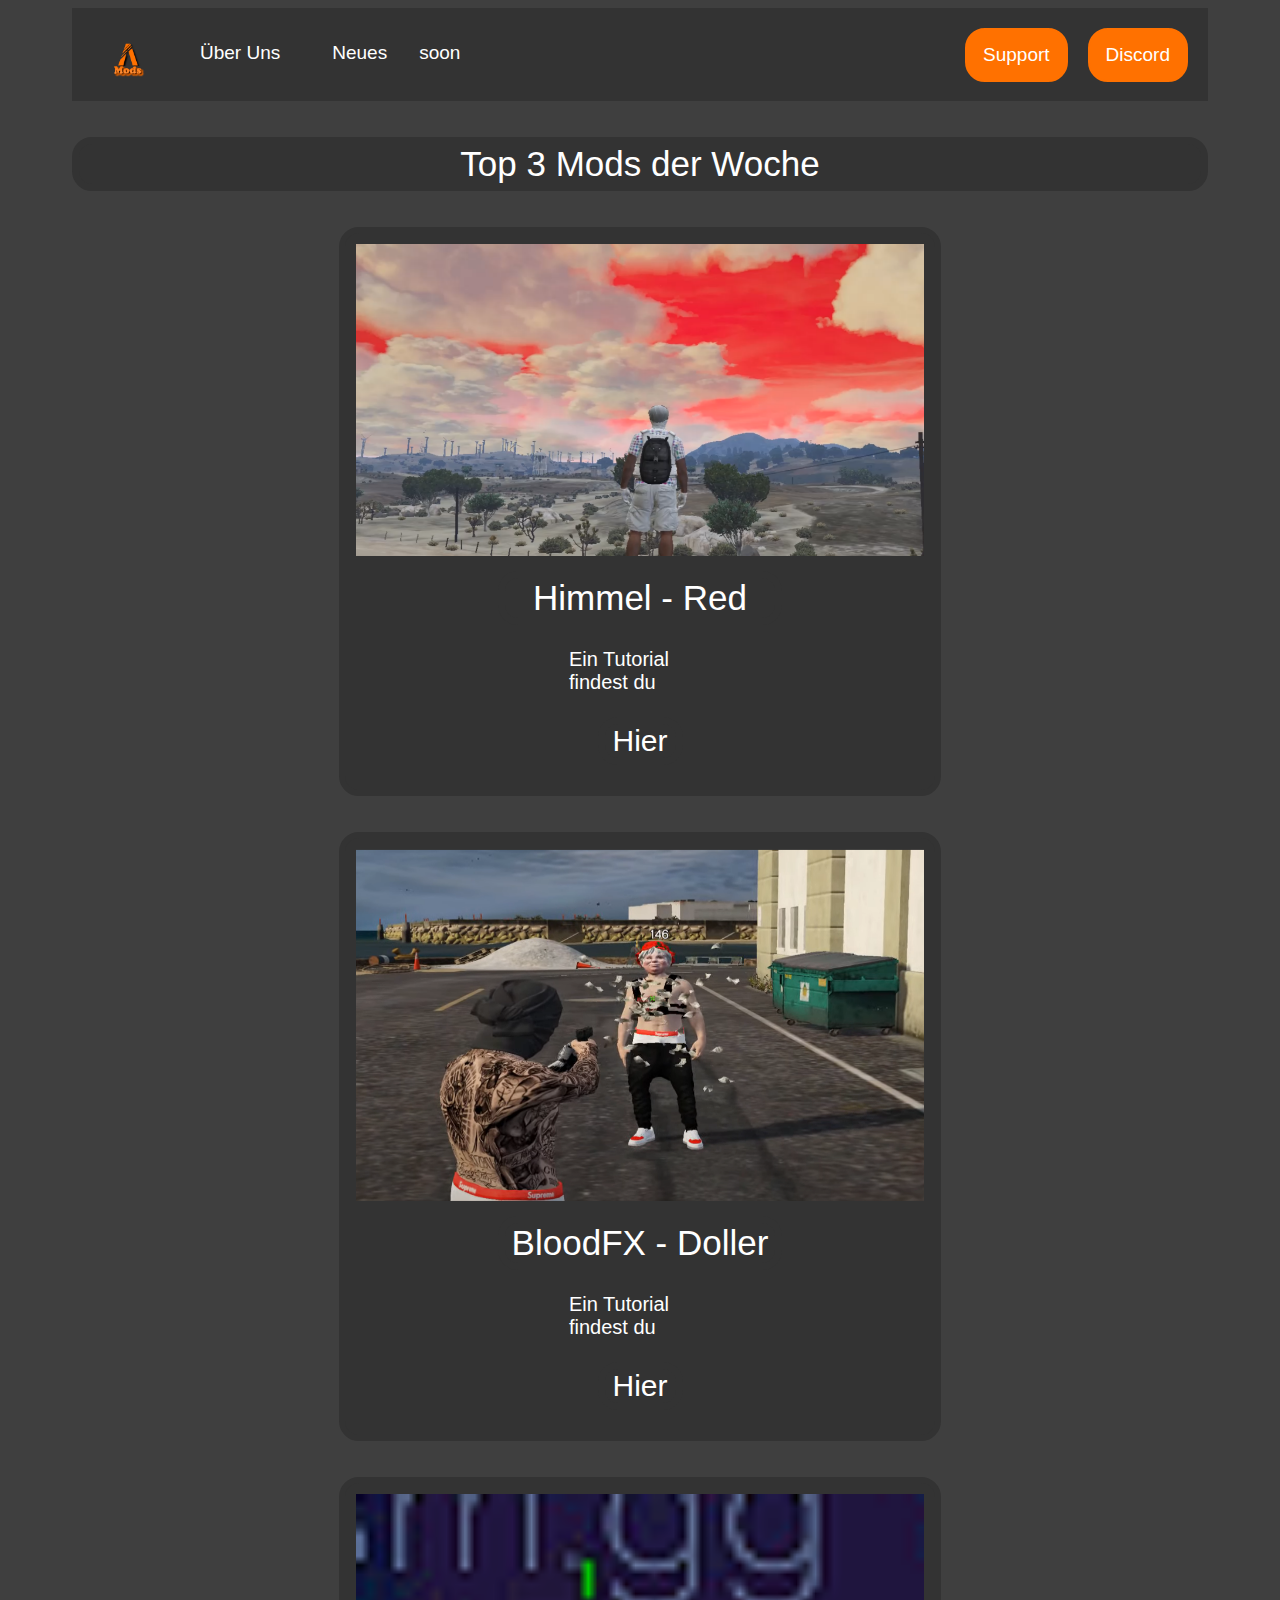
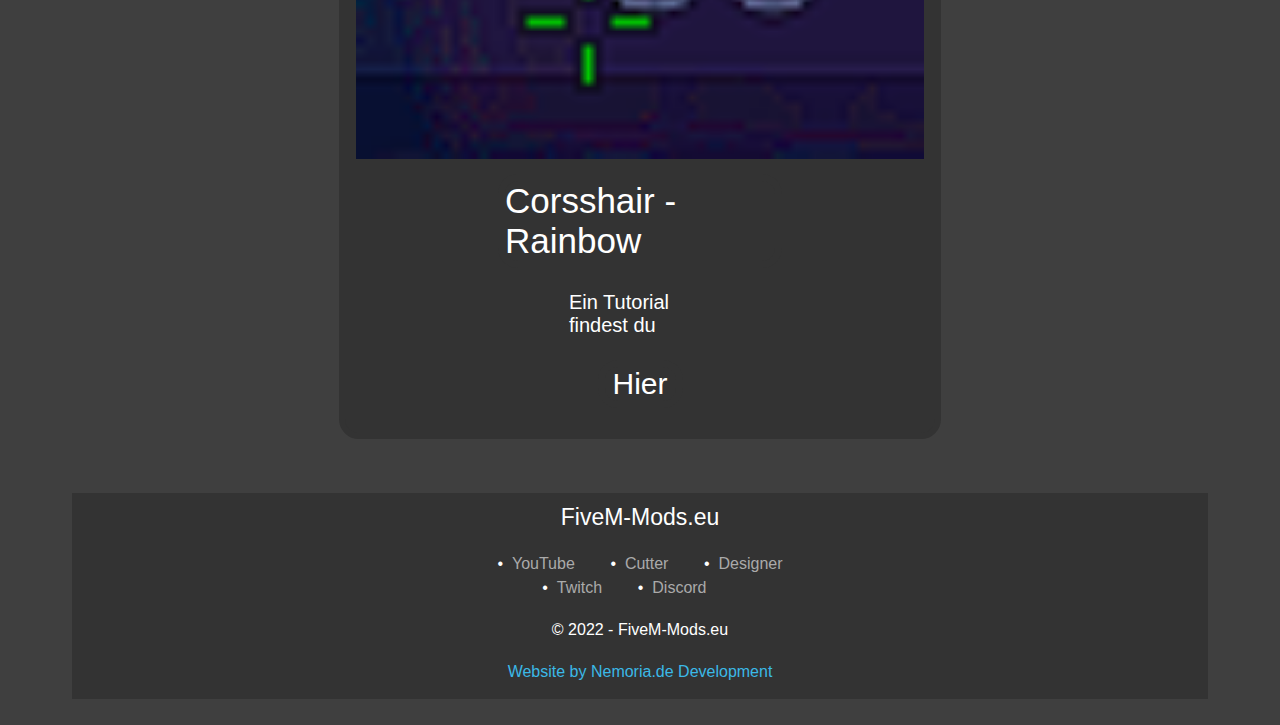
<file: index.html>
<!DOCTYPE html>
<html lang="en">
<head>
    <meta charset="UTF-8">
    <meta http-equiv="X-UA-Compatible" content="IE=edge">
    <meta name="viewport" content="width=device-width, initial-scale=1.0">
    <title>FiveM Mods</title>
    <link rel="stylesheet" href="css/style.css">
    <link rel="icon" type="image/x-icon" href="img/FMGPB.png">
</head>
<body>
    <div class="navbar">
        <a class="logo" href="https://FiveM-Mods.eu/index.html"><img src="img/FMGPB.png" alt="alternativer_text" class="bildnavebar" /></a>
        <a href="https://FiveM-Mods.eu/überuns.html" class="normal">Über Uns</a>
        <a href="https://FiveM-Mods.eu/neues.html" class="normal">Neues</a>
        
        <div class="dropdown">
          <button class="dropbtn">soon
            <i class="fa fa-caret-down"></i>
          </button>
          <div class="dropdown-content">
            <a href="#">soon</a>
          </div>
        </div>
        
        <a href="https://discord.gg/RwFbBjaJZ7" class="right">Discord</a>
        <a href="https://discord.gg/RwFbBjaJZ7" class="right">Support</a>
      </div>
        <div>
             &nbsp;
        </div>
        
             <div>
                 &nbsp;
            </div>
            

      <div class="überschrift">
        Top 3 Mods der Woche
      </div>
        <div>
            &nbsp;
        </div>
        <div>
          &nbsp;
     </div>

        <div class="container center">
          <img src="img/Himmel.png" alt="Avatar" class="image center" style="width:100%" >
          <div class="middle">
            <a class="textm" href="https://www.mediafire.com/file/epyhmvrv8jarmkz/mxntoz_red_niebo.rar/file">Downloaden</a>
          </div>
          <div class="text center">
            <div class="überschrift">
              Himmel - Red
            </div>
            <div>
               &nbsp;
             </div>
            <div class="center">
            Ein Tutorial findest du 
            <div>
              &nbsp;
            </div>
            <a href="https://youtu.be/JNnlXCn7m90" class="hier center">Hier</a>
            </div>
          </div>
        </div>
        <div>
          &nbsp;
        </div>
        <div>
          &nbsp;
        </div>
        <div class="container center">
          <img src="img/schow.png" alt="Avatar" class="image center" style="width:100%" >
          <div class="middle">
            <a class="textm" href="https://www.mediafire.com/file/q63b4onhzvjoanm/bloodfx.dat/file">Downloaden</a>
          </div>
          <div class="text center">
            <div class="überschrift">
              BloodFX - Doller
            </div>
            <div>
               &nbsp;
             </div>
            <div class="center">
            Ein Tutorial findest du 
            <div>
              &nbsp;
            </div>
            <a href="https://youtu.be/yq3MrpsPOTk" class="hier center">Hier</a>
            </div>
          </div>
        </div>
        <div>
          &nbsp;
        </div>
        <div>
          &nbsp;
        </div>
        
        <div class="container center">
          <img src="img/Crosshair9.png" alt="Avatar" class="image center" style="width:100%" >
          <div class="middle">
            <a class="textm" href="https://www.mediafire.com/file/08twy29aqqq5uk0/Reshade_Crosshair_1_2_1.zip/file">Downloaden</a>
          </div>
          <div class="text center">
            <div class="überschrift">
              Corsshair - Rainbow
            </div>
            <div>
               &nbsp;
             </div>
            <div class="center">
            Ein Tutorial findest du 
            <div>
              &nbsp;
            </div>
            <a href="https://www.youtube.com/watch?v=dG-yHOR5-_c&ab_channel=FiveM-Mods" class="hier center">Hier</a>
            </div>
          </div>
        </div>
        
        <div>
          &nbsp;
        </div>
        <div>
          &nbsp;
        </div>
        <div>
          &nbsp;
        </div>

        <div class="imp">
          <div class="imp2">
              FiveM-Mods.eu
          </div>
          <div>
            &nbsp;
          </div>
          <div class="imp4">
            • &nbsp; <a href="https://www.youtube.com/channel/UCOV16sP2iRMSHpQBcT8LYSQ/videos" class="imp3">YouTube</a>
          &nbsp; &nbsp; &nbsp; &nbsp; 
          • &nbsp; <a href="https://www.twitch.tv/zeyroxfnr__" class="imp3">Cutter</a>
          &nbsp; &nbsp; &nbsp; &nbsp; 
          • &nbsp; <a href="https://www.twitch.tv/soenke_0809" class="imp3">Designer</a>
          </div>
          
          <div class="imp4">
            • &nbsp; <a href="https://www.twitch.tv/vipex_gorg" class="imp3">Twitch</a>
           &nbsp; &nbsp; &nbsp; &nbsp; 
            • &nbsp; <a href="https://discord.gg/wvT6Kngq" class="imp3">Discord</a>
           &nbsp; &nbsp; &nbsp; &nbsp; 
            
           </div>
           <div>
            &nbsp;
          </div>
           <div class="imp4">
            © 2022 - FiveM-Mods.eu
           </div>
           <div>
            &nbsp;
          </div>
        
        <div class="imp5">
          Website by Nemoria.de Development
         </div>
         <div>
          &nbsp;
        </div>
         </div>
        <div>
          &nbsp;
        </div>

          
</body>
</html>
</file>
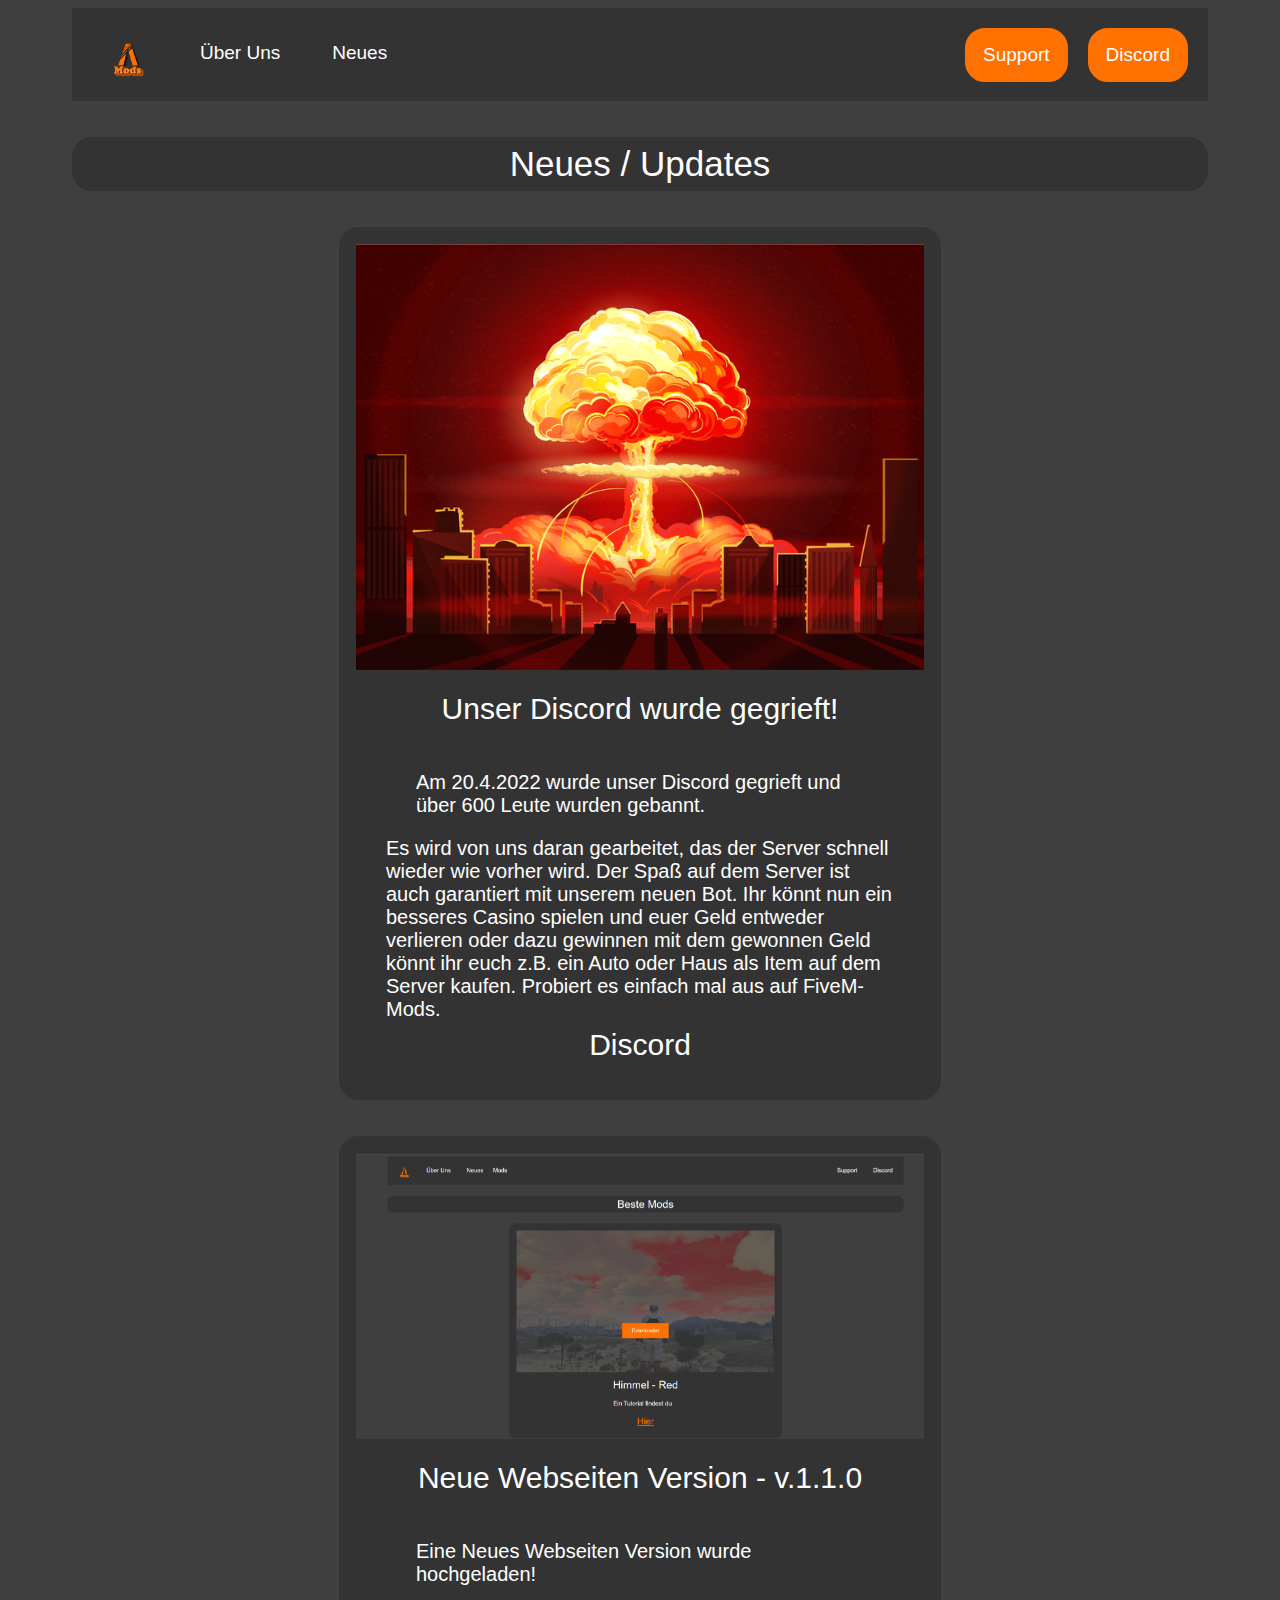
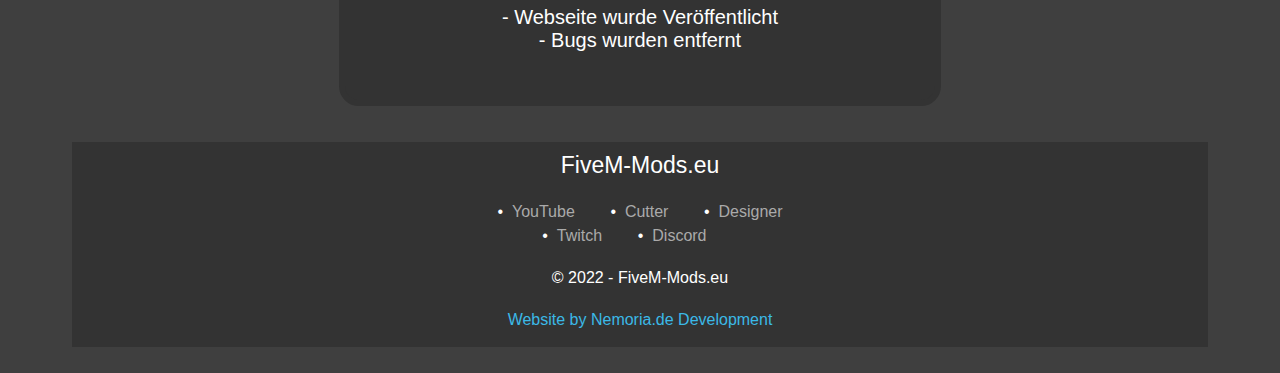
<file: neues.html>
<!DOCTYPE html>
<html lang="en">
<head>
    <meta charset="UTF-8">
    <meta http-equiv="X-UA-Compatible" content="IE=edge">
    <meta name="viewport" content="width=device-width, initial-scale=1.0">
    <title>FiveM Mods</title>
    <link rel="stylesheet" href="css/style.css">
    <link rel="icon" type="image/x-icon" href="img/FMGPB.png">
</head>
<body>
    <div class="navbar">
      <a class="logo" href="https://FiveM-Mods.eu/index.html"><img src="img/FMGPB.png" alt="alternativer_text" class="bildnavebar" /></a>
      <a href="https://FiveM-Mods.eu/überuns.html" class="normal">Über Uns</a>
      <a href="https://FiveM-Mods.eu/neues.html" class="normal">Neues</a>
        
    
        <a href="https://discord.gg/RwFbBjaJZ7" class="right">Discord</a>
        <a href="https://discord.gg/RwFbBjaJZ7" class="right">Support</a>
      </div>
        <div>
             &nbsp;
        </div>
             <div>
                 &nbsp;
            </div>
            

      <div class="überschrift">
        Neues / Updates
      </div>
        <div>
            &nbsp;
        </div>
        <div>
          &nbsp;
      </div>
        <div class="containerN center">
          <img src="img/Nuked.png" alt="Avatar" class="image center" style="width:100%" >
          <div class="middle">
            <a class="textm" href="https://www.mediafire.com/file/epyhmvrv8jarmkz/mxntoz_red_niebo.rar/file">Downloaden</a>
          </div>
          <div class="text">
            <div class="überschriftN">
              Unser Discord wurde gegrieft! 
            </div>
            <div>
               &nbsp;
             </div>
             
            <div class=" centerN text">
            Am 20.4.2022 wurde unser Discord gegrieft und über 600 Leute wurden gebannt. 
            </div>
          
            <div class="centerN">
              Es wird von uns daran gearbeitet, das der Server schnell wieder wie vorher wird. 
              Der Spaß auf dem Server ist auch garantiert mit unserem neuen Bot. Ihr könnt nun ein besseres 
              Casino spielen und euer Geld entweder verlieren oder dazu gewinnen mit dem gewonnen Geld könnt 
              ihr euch z.B. ein Auto oder Haus als Item auf dem Server kaufen. 
              Probiert es einfach mal aus auf FiveM-Mods. 
              
            </div>
            <a href="https://discord.gg/RwFbBjaJZ7" class="hier center">Discord</a>
            </div>
            </div>
        <div>
          &nbsp;
     </div>
     <div>
      &nbsp;
 </div>
          <div class="containerN center">
      <img src="img/2022-02-25 (2).png" alt="Avatar" class="image center" style="width:100%" >
      <div class="middle">
        <a class="textm" href="https://www.mediafire.com/file/epyhmvrv8jarmkz/mxntoz_red_niebo.rar/file">Downloaden</a>
      </div>
      <div class="text">
        <div class="überschriftN">
          Neue Webseiten Version - v.1.1.0
        </div>
        <div>
           &nbsp;
         </div>
         
        <div class=" centerN text">
        Eine Neues Webseiten Version wurde hochgeladen! 
        </div>
        <div class="centerN">
          - Webseite wurde Veröffentlicht <br>
        </div>  
        <div class="centerN">
          - Bugs wurden entfernt 
        </div>
        <div>
          &nbsp;
        </div>
        
      </div>
    </div>
    <div>
      &nbsp;
    </div>
    <div>
      &nbsp;
    </div>

    <div class="imp">
      <div class="imp2">
          FiveM-Mods.eu
      </div>
      <div>
        &nbsp;
      </div>
      <div class="imp4">
        • &nbsp; <a href="https://www.youtube.com/channel/UCOV16sP2iRMSHpQBcT8LYSQ/videos" class="imp3">YouTube</a>
      &nbsp; &nbsp; &nbsp; &nbsp; 
      • &nbsp; <a href="https://www.twitch.tv/zeyroxfnr__" class="imp3">Cutter</a>
      &nbsp; &nbsp; &nbsp; &nbsp; 
      • &nbsp; <a href="https://www.twitch.tv/soenke_0809" class="imp3">Designer</a>
      </div>
      
      <div class="imp4">
        • &nbsp; <a href="https://www.twitch.tv/vipex_gorg" class="imp3">Twitch</a>
       &nbsp; &nbsp; &nbsp; &nbsp; 
        • &nbsp; <a href="https://discord.gg/wvT6Kngq" class="imp3">Discord</a>
       &nbsp; &nbsp; &nbsp; &nbsp; 
        
       </div>
       <div>
        &nbsp;
      </div>
       <div class="imp4">
        © 2022 - FiveM-Mods.eu
       </div>
       <div>
        &nbsp;
      </div>
    
    <div class="imp5">
      Website by Nemoria.de Development
     </div>
     <div>
      &nbsp;
    </div>
     </div>
    <div>
      &nbsp;
    </div>
</body>
</html>
</file>
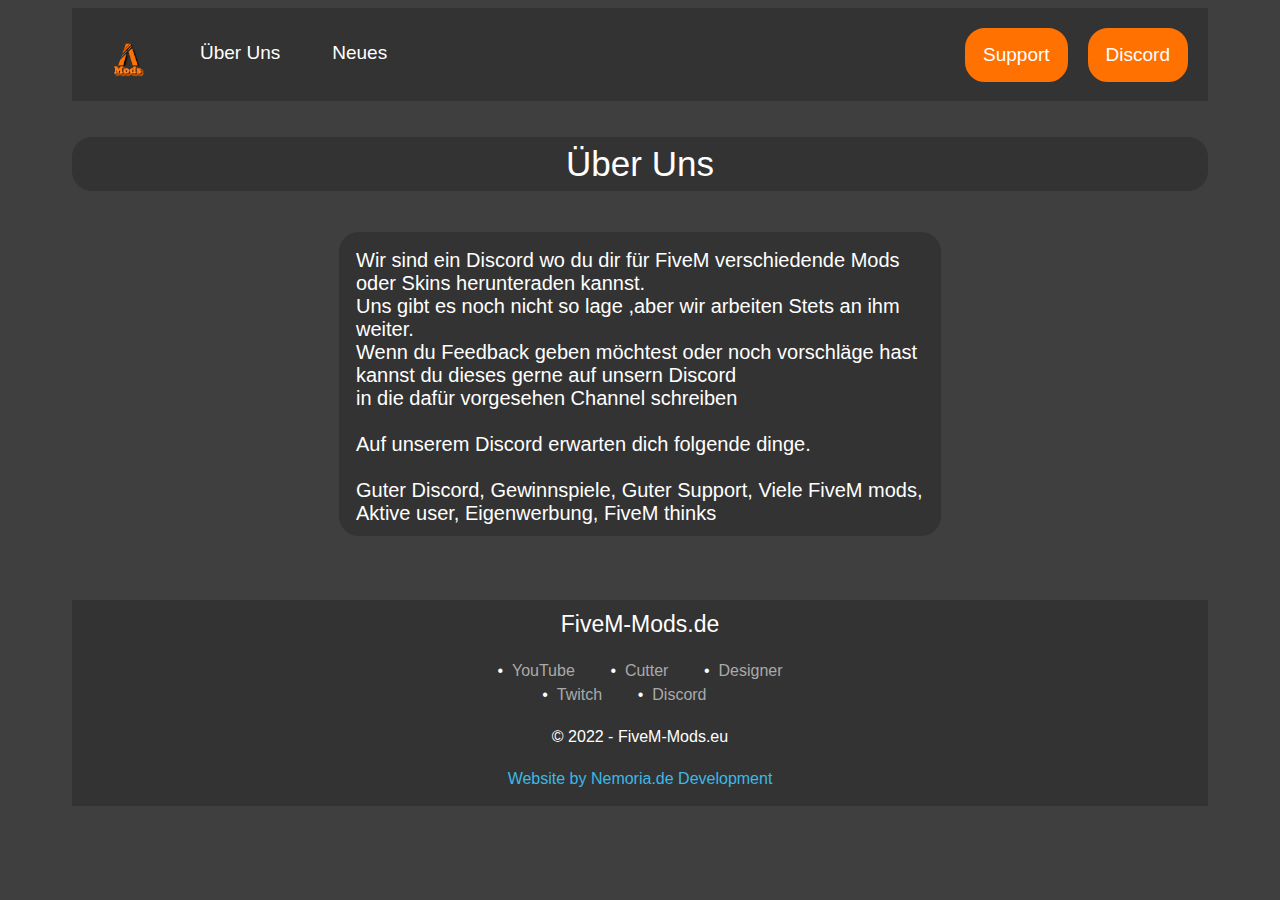
<file: überuns.html>
<!DOCTYPE html>
<html lang="en">
<head>
    <meta charset="UTF-8">
    <meta http-equiv="X-UA-Compatible" content="IE=edge">
    <meta name="viewport" content="width=device-width, initial-scale=1.0">
    <title>FiveM Mods</title>
    <link rel="stylesheet" href="css/style.css">
    <link rel="icon" type="image/x-icon" href="img/FMGPB.png">
</head>
<body>
    <div class="navbar">
      <a class="logo" href="https://FiveM-Mods.eu/index.html"><img src="img/FMGPB.png" alt="alternativer_text" class="bildnavebar" /></a>
      <a href="https://FiveM-Mods.eu/überuns.html" class="normal">Über Uns</a>
      <a href="https://FiveM-Mods.eu/neues.html" class="normal">Neues</a>
        
  
        <a href="https://discord.gg/RwFbBjaJZ7" class="right">Discord</a>
        <a href="https://discord.gg/RwFbBjaJZ7" class="right">Support</a>
      </div>
        <div>
             &nbsp;
        </div>
             <div>
                 &nbsp;
            </div>
            

      <div class="überschrift">
        Über Uns
      </div>
        <div>
            &nbsp;
        </div>
        <div>
          &nbsp;
     </div>
     <div class="">
        <div class=" center text container">
          <div class="">
            Wir sind ein Discord wo du dir für FiveM verschiedende Mods oder Skins herunteraden kannst. <br> 
           
            Uns gibt es noch nicht so lage ,aber wir arbeiten Stets an ihm weiter. <br>
       
            Wenn du Feedback geben möchtest oder noch vorschläge hast kannst du dieses gerne auf unsern Discord <br>
        
            in die dafür vorgesehen Channel schreiben
        </div>
        
        <div>
            &nbsp;
       </div>
        
            Auf unserem Discord erwarten dich folgende dinge.
        
        <div>
            &nbsp;
       </div>
        
             Guter Discord,  
             Gewinnspiele, 
             Guter Support, 
             Viele FiveM mods, 
             Aktive user, 
             Eigenwerbung, 
             FiveM thinks 
       
        </div>
          </div>
          <div>
            &nbsp;
          </div>
          <div>
            &nbsp;
          </div>
          <div>
            &nbsp;
          </div>
  
          <div class="imp">
            <div class="imp2">
                FiveM-Mods.de
            </div>
            <div>
              &nbsp;
            </div>
            <div class="imp4">
              • &nbsp; <a href="https://www.youtube.com/channel/UCOV16sP2iRMSHpQBcT8LYSQ/videos" class="imp3">YouTube</a>
            &nbsp; &nbsp; &nbsp; &nbsp; 
            • &nbsp; <a href="https://www.twitch.tv/zeyroxfnr__" class="imp3">Cutter</a>
            &nbsp; &nbsp; &nbsp; &nbsp; 
            • &nbsp; <a href="https://www.twitch.tv/soenke_0809" class="imp3">Designer</a>
            </div>
            
            <div class="imp4">
              • &nbsp; <a href="https://www.twitch.tv/vipex_gorg" class="imp3">Twitch</a>
             &nbsp; &nbsp; &nbsp; &nbsp; 
              • &nbsp; <a href="https://discord.gg/wvT6Kngq" class="imp3">Discord</a>
             &nbsp; &nbsp; &nbsp; &nbsp; 
              
             </div>
             <div>
              &nbsp;
            </div>
             <div class="imp4">
              © 2022 - FiveM-Mods.eu
             </div>
             <div>
              &nbsp;
            </div>
          
          <div class="imp5">
            Website by Nemoria.de Development
           </div>
           <div>
            &nbsp;
          </div>
           </div>
          <div>
            &nbsp;
          </div>
    
</body>
</html>
</file>
<file: css/style.css>
body{
    background-color: rgb(63, 63, 63);
    font-family: 'Open Sans', sans-serif;
    padding-left: 5%;
    padding-right: 5%;
}


.navbar {
    overflow: hidden;
    background-color: #333;
    font-family: Arial;
    padding-top: 20px;
    
  }
  .bildnavebar {
    width: 40px; 
    height: 40px;
}
  

  .navbar .normal {
    float: left;
    font-size: 19px;
    color: white;
    text-align: center;
    padding: 14px 16px;
    text-decoration: none;
    cursor: pointer;
    margin-left: 20px;
    
  }
  .logo {
    float: left;
    font-size: 19px;
    color: white;
    text-align: center;
    padding: 14px 16px;
    text-decoration: none;
    cursor: pointer;
    margin-left: 20px;
  }
  

  .dropdown {
    float: left;
    overflow: hidden;
  }
  

  .dropdown .dropbtn {
    font-size: 19px;
    border: none;
    outline: none;
    color: white;
    padding: 14px 16px;
    background-color: inherit;
    font-family: inherit; 
    margin: 0; 
  }
  
 
  .navbar .right:hover, .normal:hover, .dropdown:hover .dropbtn {
    background-color: #ff7100;
  }
  
 
  .dropdown-content {
    display: none;
    position: absolute;
    background-color: #333;
    border: #333;
    border-width: 7px;
      border-style: solid;
      border-radius: 20px;
    min-width: 160px;
    box-shadow: 0px 8px 16px 0px rgba(0,0,0,0.2);
    z-index: 1;
  }
  
 
  .dropdown-content a {
    float: none;
    color: white;
    padding: 12px 16px;
    text-decoration: none;
    display: block;
    text-align: left;
  }
  

  .dropdown-content a:hover {
    background-color:rgba(77, 77, 77, 0.651);
  }
  
 
  .dropdown:hover .dropdown-content {
    display: block;
  }
  .right {
      float: right;
    font-size: 19px;
    color: white;
    text-align: center;
    padding: 14px 16px;
    text-decoration: none;
    margin-right: 20px;
    background-color: #ff7100;
    border-color: #ff7100;
    border-width: 2px;
    border-style: solid;
    border-radius: 20px;
  }
  .text {
      color: white;
      background-color: #333;
      margin-bottom: 10px;
      margin-top: 5px;
      margin-left: 10px;
      margin-right: 10px;
      padding-bottom: 10px;
      padding-top: 10px;
      padding-left: 20px;
      padding-right: 20px;
      font-size: 20px;
  }
  .überschrift {
      justify-content: center;
      display: flex;
      font-size: 35px;
      color: white;
      border-color: #333;
      border-width: 7px;
      border-style: solid;
      border-radius: 20px;
      background-color: #333;
  }
  .center {
    justify-content: center;
    display: flex;
  }
  .container {
    border-color: #333;
      border-width: 6px;
      border-style: solid;
      border-radius: 20px;
      background-color: #333;
      position: relative;
      padding-left: 1%;
      padding-right: 1%;
      padding-top: 1%;
      padding-bottom: 5px;
  }
  .groß{
      font-size: 30px;
  }
 
  .image {
    opacity: 1;
    display: block;
    width: 70%;
    height: 50%;
    transition: .5s ease;
    backface-visibility: hidden;

  }
  .center {
    display: block;
    margin-left: auto;
    margin-right: auto;
    width: 50%;
  }
  
  .middle {
    transition: .5s ease;
    opacity: 0;
    position: absolute;
    top: 50%;
    left: 50%;
    transform: translate(-50%, -50%);
    -ms-transform: translate(-50%, -50%);
    text-align: center;
  }
  
  .container:hover .image {
    opacity: 0.3;
  }
  
  .container:hover .middle {
    opacity: 1;
  }
  
  .textm {
    background-color: #ff7100;
    color: white;
    font-size: 16px;
    padding: 16px 32px;
    text-decoration: none;
  }
  .hier {
    justify-content: center;
      display: flex;
      font-size: 30px;
      color: white;
      border-color: #333;
      border-width: 7px;
      border-style: solid;
      border-radius: 20px;
      background-color: #333;
      text-decoration: none;
  }
  .hier:hover {
    justify-content: center;
      display: flex;
      font-size: 30px;
      color: #ff7100;
      border-color: #333;
      border-width: 7px;
      border-style: solid;
      border-radius: 20px;
      background-color: #333;
      text-decoration: underline;
  }
.imp {
  background-color: #333;
  color:white;
  padding-left: 3%;
  padding-right: 3%;
  
}

.imp2 {
  color:white;
  padding-top: 1%;
  font-size: 23px;
  justify-content: center;
  display: flex; 
}
.imp3 {
  color:rgb(170, 170, 170);
  font-size: 16px;
  justify-content: center;
  display: flex; 
  text-decoration: none;
}
.imp3:hover {
  color:rgb(124, 124, 124);
  font-size: 16px;
  justify-content: center;
  display: flex; 
  text-decoration: none;
}
.imp4 {
  color:white;
  font-size: 16px;
  justify-content: center;
  display: flex; 
  text-decoration: none;
  padding-top: 6px;
}
.center1 {
  display: block;
  margin-left: 10%;
  margin-right: 10%;
  width: 50%;
}
.containerN {
  border-color: #333;
      border-width: 6px;
      border-style: solid;
      border-radius: 20px;
      background-color: #333;
      position: relative;
      padding-left: 1%;
      padding-right: 1%;
      padding-top: 1%;
      padding-bottom: 5px;
}
.überschriftN {
  justify-content: center;
  display: flex;
  font-size: 30px;
  color: white;
  border-color: #333;
  border-width: 7px;
  border-style: solid;
  border-radius: 20px;
  background-color: #333;
}

.centerN {
  justify-content: center;
  display: flex;
}
.neben {
  justify-content: space-between;
 
}
.containerW {
  border-color: #333;
      border-width: 1%;
      border-style: solid;
      border-radius: 20px;
      background-color: #333;
      position: relative;
      padding-top: 1%;
      padding-bottom: 0%;
}
.überschriftW {
  justify-content: center;
  display: flex;
  font-size: 30px;
  color: white;
  border-color: #333;
  border-width: 7px;
  border-style: solid;
  border-radius: 20px;
  background-color: #333;
}
.imp5 {
  color:#3bb9e7;
  font-size: 16px;
  justify-content: center;
  display: flex; 
  text-decoration: none;
  padding-top: 6px;
}
.überschriftO {
  justify-content: center;
  display: flex;
  font-size: 35px;
  color: white;
  border-color: #3bb9e7;;
  border-width: 7px;
  border-style: solid;
  border-radius: 20px;
  background-color: #3bb9e7;;
}
</file>
